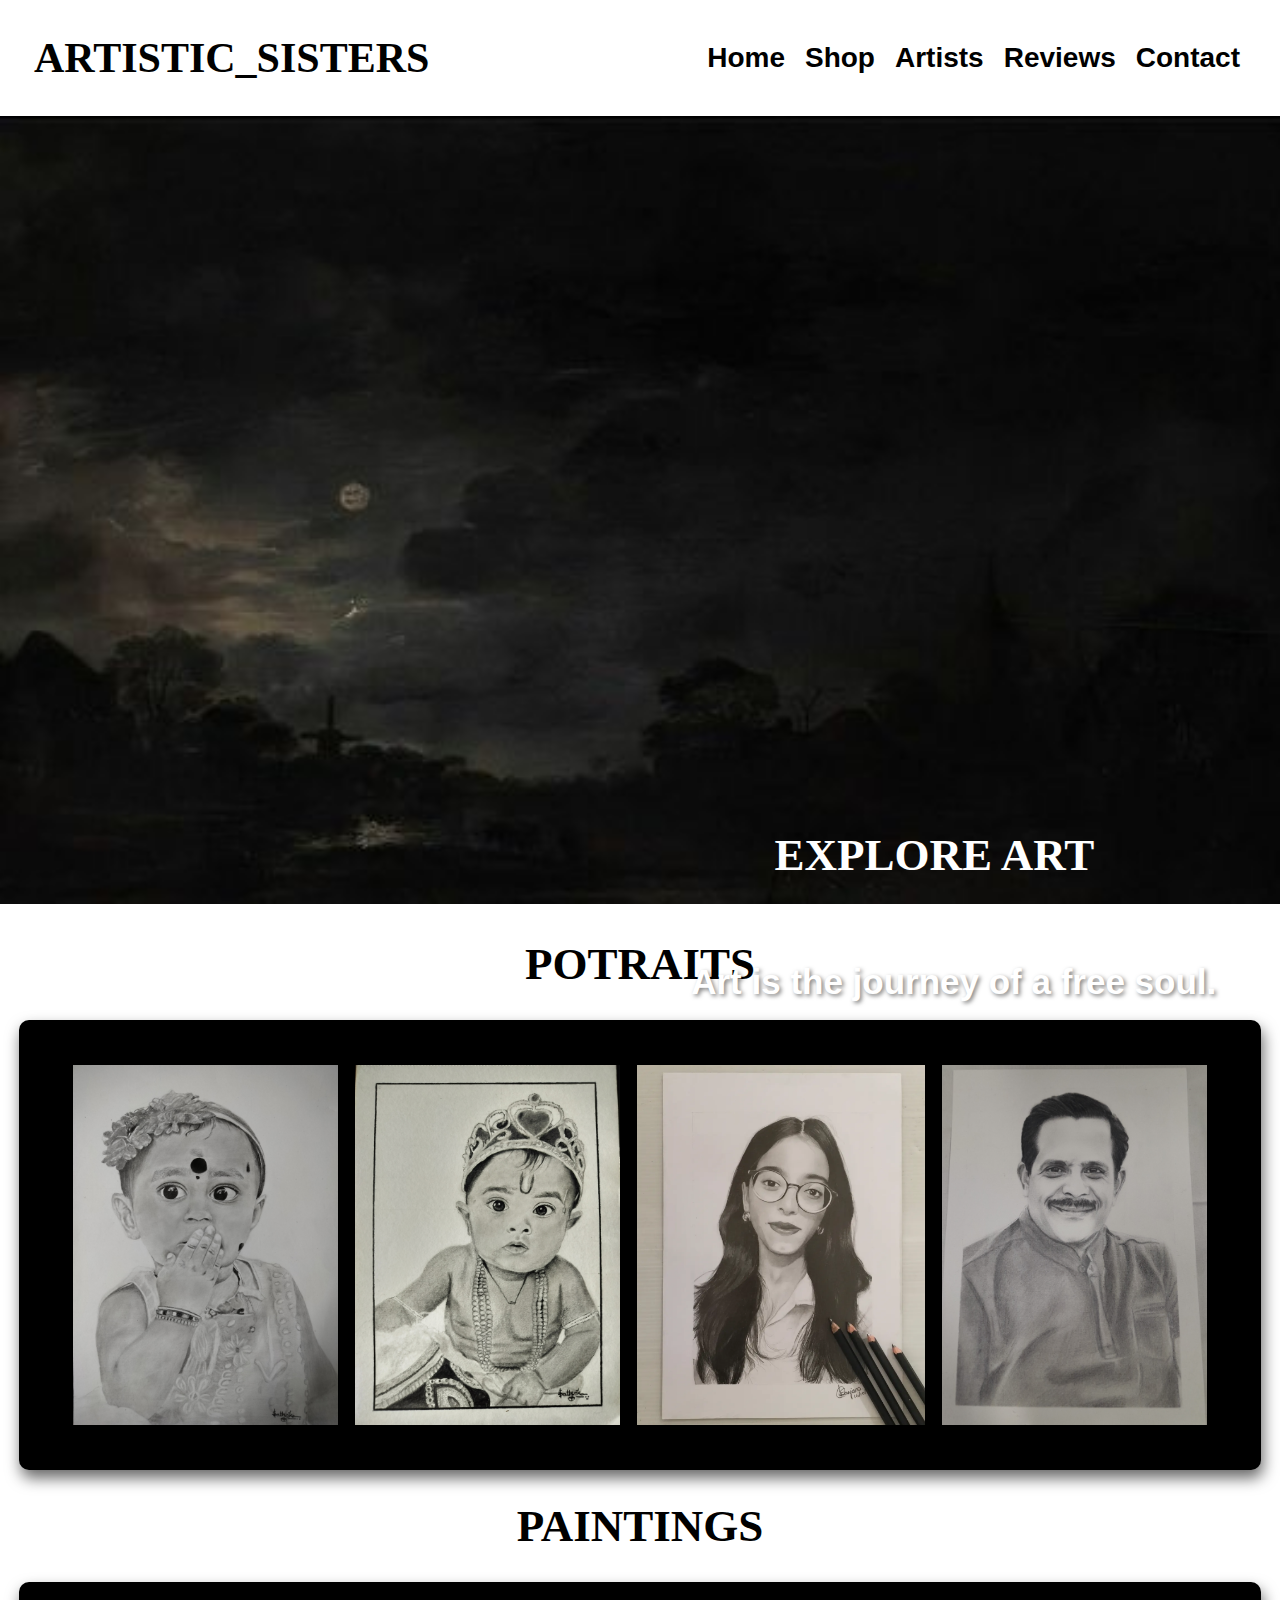
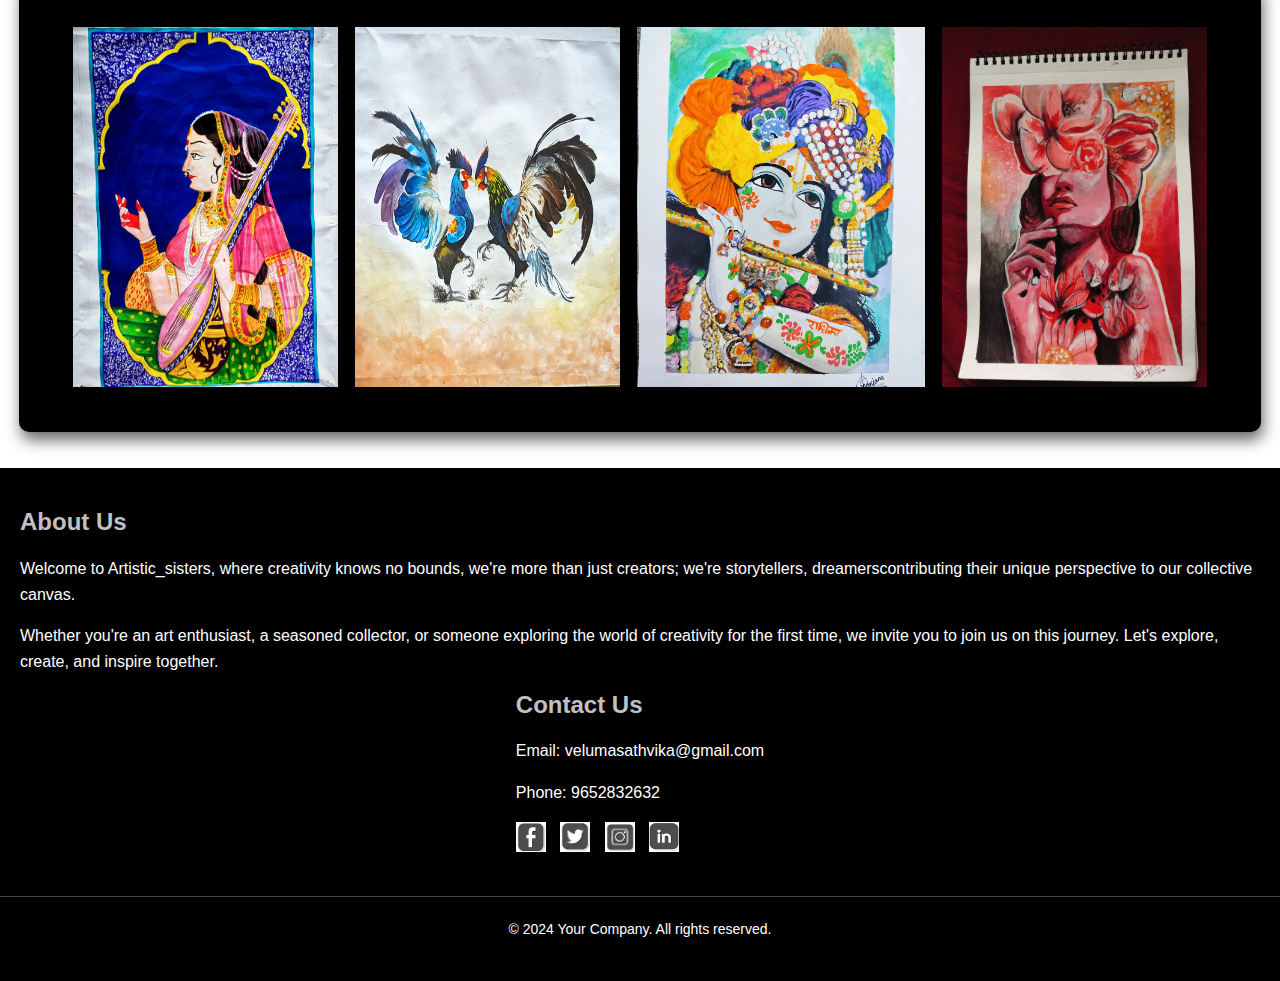
<file: index.html>
<!DOCTYPE html>
<html lang="en">

<head>
    <meta charset="UTF-8">
    <meta http-equiv="X-UA-Compatible" content="IE=edge">
    <meta name="viewport" content="width=device-width, initial-scale=1.0">
    <title>ARTIST</title>
    <link rel="stylesheet" href="styles.css">

</head>
<body>
    <div class="container">
        <div class="header">
            <div class="logo">
                <div>ARTISTIC_SISTERS</div>
            </div>
            <div class="Navitems">
                <a href="#">Home</a>
                <a href="shop.html">Shop</a>
                <a href="artists.html">Artists</a>
                <a href="review.html">Reviews</a>
                <a href="contact.html">Contact</a>
            </div>
        </div>
        <div class="image-container">
        <img style="width: 101%;" src="main.jpg">
        <div class="overlay-text">
                  <p class="top-txt">EXPLORE ART</p>
                  <p class="txt">Art is the journey of a free soul.</p>
                
            </div>
</div>        
             <h1 style="font-size: 45px; text-align: center; color: black; font-family: Times New Roman;">POTRAITS</h1>
        <div class="potraits">
              <img style= "width: 23%;" src= "kid3.jpg">
              <img style= "width: 23%;" src= "kid2.jpg"> 
              <img style= "width: 25%;" src= "kid4.jpg">
              <img style= "width: 23%;" src= "kid5.jpg">
</div>
             <h1 style="font-size: 45px; text-align: center; color: black; font-family: Times New Roman;">PAINTINGS</h1>
         <div class="pantings">
              <img style= "width: 23%;" src= "painting1.jpg">
              <img style= "width: 23%;" src= "painting2.jpg"> 
              <img style= "width: 25%;" src= "painting3.jpg">
              <img style= "width: 23%;" src= "painting4.jpg">
</div>
<br>
<br>
    <footer>
        <div class="footer-content">
            <div class="footer-section about">
                <h2>About Us</h2>
                <p>Welcome to Artistic_sisters, where creativity knows no bounds,  we're more than just creators; we're storytellers, dreamerscontributing their unique perspective to our collective canvas.</p>
                <p>Whether you're an art enthusiast, a seasoned collector, or someone exploring the world of creativity for the first time, we invite you to join us on this journey. Let's explore, create, and inspire together.</p>
            </div>
            <div class="footer-section contact">
                <h2>Contact Us</h2>
                <p>Email: velumasathvika@gmail.com</p>
                <p>Phone: 9652832632</p>
                <div class="socials">
                    <a href="https://www.facebook.com/"><img src="facebook.png" alt="Facebook"></a>
                    <a href="https://x.com/Sanjana_velma"><img src="twitter.png" alt="Twitter"></a>
                    <a href="https://www.instagram.com/_sanjana_velma_"><img src="insta.png" alt="Instagram"></a>
                    <a href="https://www.linkedin.com/in/-sanjanareddy-velma/"><img src="linkedin.png" alt="linkedin"></a>
                </div>
            </div>
        </div>
        <div class="footer-bottom">
            <p>&copy; 2024 Your Company. All rights reserved.</p>
        </div>
    </footer>
</body>
</html>
</file>
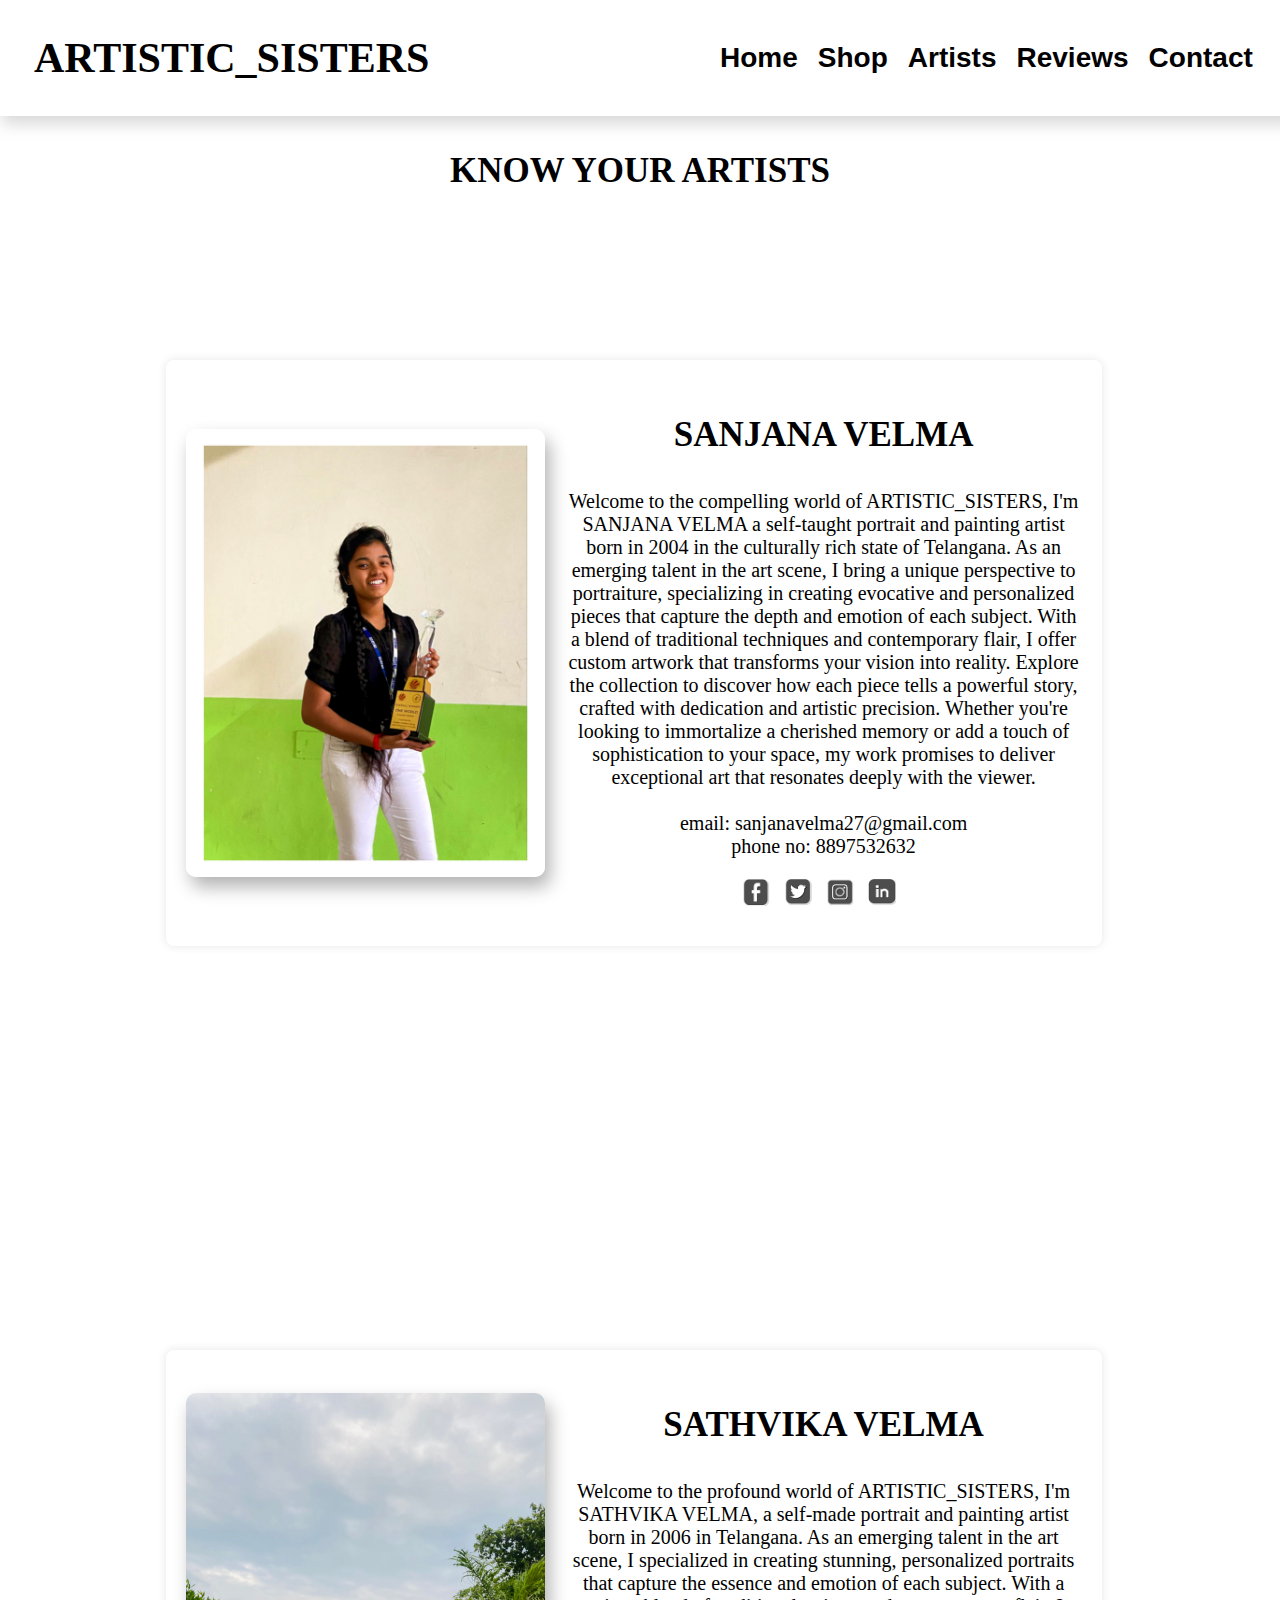
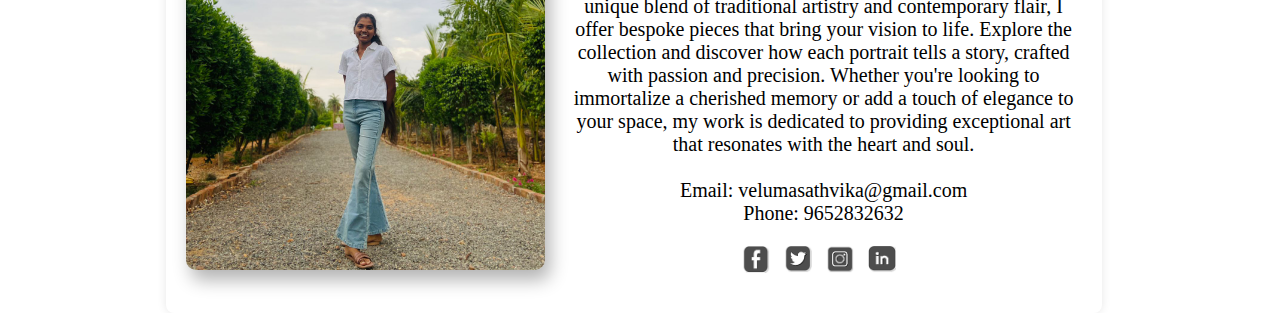
<file: artists.html>
<!DOCTYPE html>
<html lang="en">

<head>
    <meta charset="UTF-8">
    <meta http-equiv="X-UA-Compatible" content="IE=edge">
    <meta name="viewport" content="width=device-width, initial-scale=1.0">
    <title>ARTIST</title>
    <link rel="stylesheet" href="styles4.css">

</head>
<body>
    <div class="container">
        <div class="header">
            <div class="logo">
                <div>ARTISTIC_SISTERS</div>
            </div>
            <div class="Navitems">
                <a href="index.html">Home</a>
                <a href="shop.html">Shop</a>
                <a href="artists.html">Artists</a>
                <a href="review.html">Reviews</a>
                <a href="contact.html">Contact</a>
            </div>
        </div>
        <h3 style="font-size: 35px; text-align: center; color: black;">KNOW YOUR ARTISTS</h3>
        <div class="photo-container">
            <div class="photo-container1">
                <img src="artists2.jpg" alt="Descriptive Alt Text" class="styled-photo">
              <div class="photo-container2">
                <h3 style="font-size: 35px; text-align: center; color: black;">SANJANA VELMA</h3>
                <p style="font-size: 20px; color: black;">
Welcome to the compelling world of ARTISTIC_SISTERS, I'm SANJANA VELMA a self-taught portrait and painting artist born in 2004 in the culturally rich state of Telangana. As an emerging talent in the art scene, I bring a unique perspective to portraiture, specializing in creating evocative and personalized pieces that capture the depth and emotion of each subject. With a blend of traditional techniques and contemporary flair, I offer custom artwork that transforms your vision into reality. Explore the collection to discover how each piece tells a powerful story, crafted with dedication and artistic precision. Whether you're looking to immortalize a cherished memory or add a touch of sophistication to your space, my work promises to deliver exceptional art that resonates deeply with the viewer.<br><br>
email: sanjanavelma27@gmail.com 
<br>
phone no: 8897532632
                <div class="socials">
                    <a href="https://www.facebook.com/"><img src="facebook.png" alt="Facebook"></a>
                    <a href="https://x.com/Sanjana_velma"><img src="twitter.png" alt="Twitter"></a>
                    <a href="https://www.instagram.com/_sanjana_velma_"><img src="insta.png" alt="Instagram"></a>
                    <a href="https://www.linkedin.com/in/-sanjanareddy-velma/"><img src="linkedin.png" alt="linkedin"></a>
                </div>
</p> 
            </div>
            </div>
          <div class="photo-container3">
                <img src="artists1.jpg" alt="Descriptive Alt Text" class="styled-photo">
              <div class="photo-container4">
                <h3 style="font-size: 35px; text-align: center; color: black;">SATHVIKA VELMA</h3>
                <p style="font-size: 20px; color: black;">

Welcome to the profound world of ARTISTIC_SISTERS, I'm SATHVIKA VELMA, a self-made portrait and painting artist born in 2006 in Telangana. As an emerging talent in the art scene, I specialized in creating stunning, personalized portraits that capture the essence and emotion of each subject. With a unique blend of traditional artistry and contemporary flair, I offer bespoke pieces that bring your vision to life. Explore the collection and discover how each portrait tells a story, crafted with passion and precision. Whether you're looking to immortalize a cherished memory or add a touch of elegance to your space, my work is dedicated to providing exceptional art that resonates with the heart and soul.<br><br>Email: velumasathvika@gmail.com<br>
Phone: 9652832632
                <div class="socials">
                    <a href="https://www.facebook.com/"><img src="facebook.png" alt="Facebook"></a>
                    <a href="https://x.com/Sanjana_velma"><img src="twitter.png" alt="Twitter"></a>
                    <a href="https://www.instagram.com/_sanjana_velma_"><img src="insta.png" alt="Instagram"></a>
                    <a href="https://www.linkedin.com/in/-sanjanareddy-velma/"><img src="linkedin.png" alt="linkedin"></a>
                </div></p> 
            </div>
            </div>

</div>
</file>
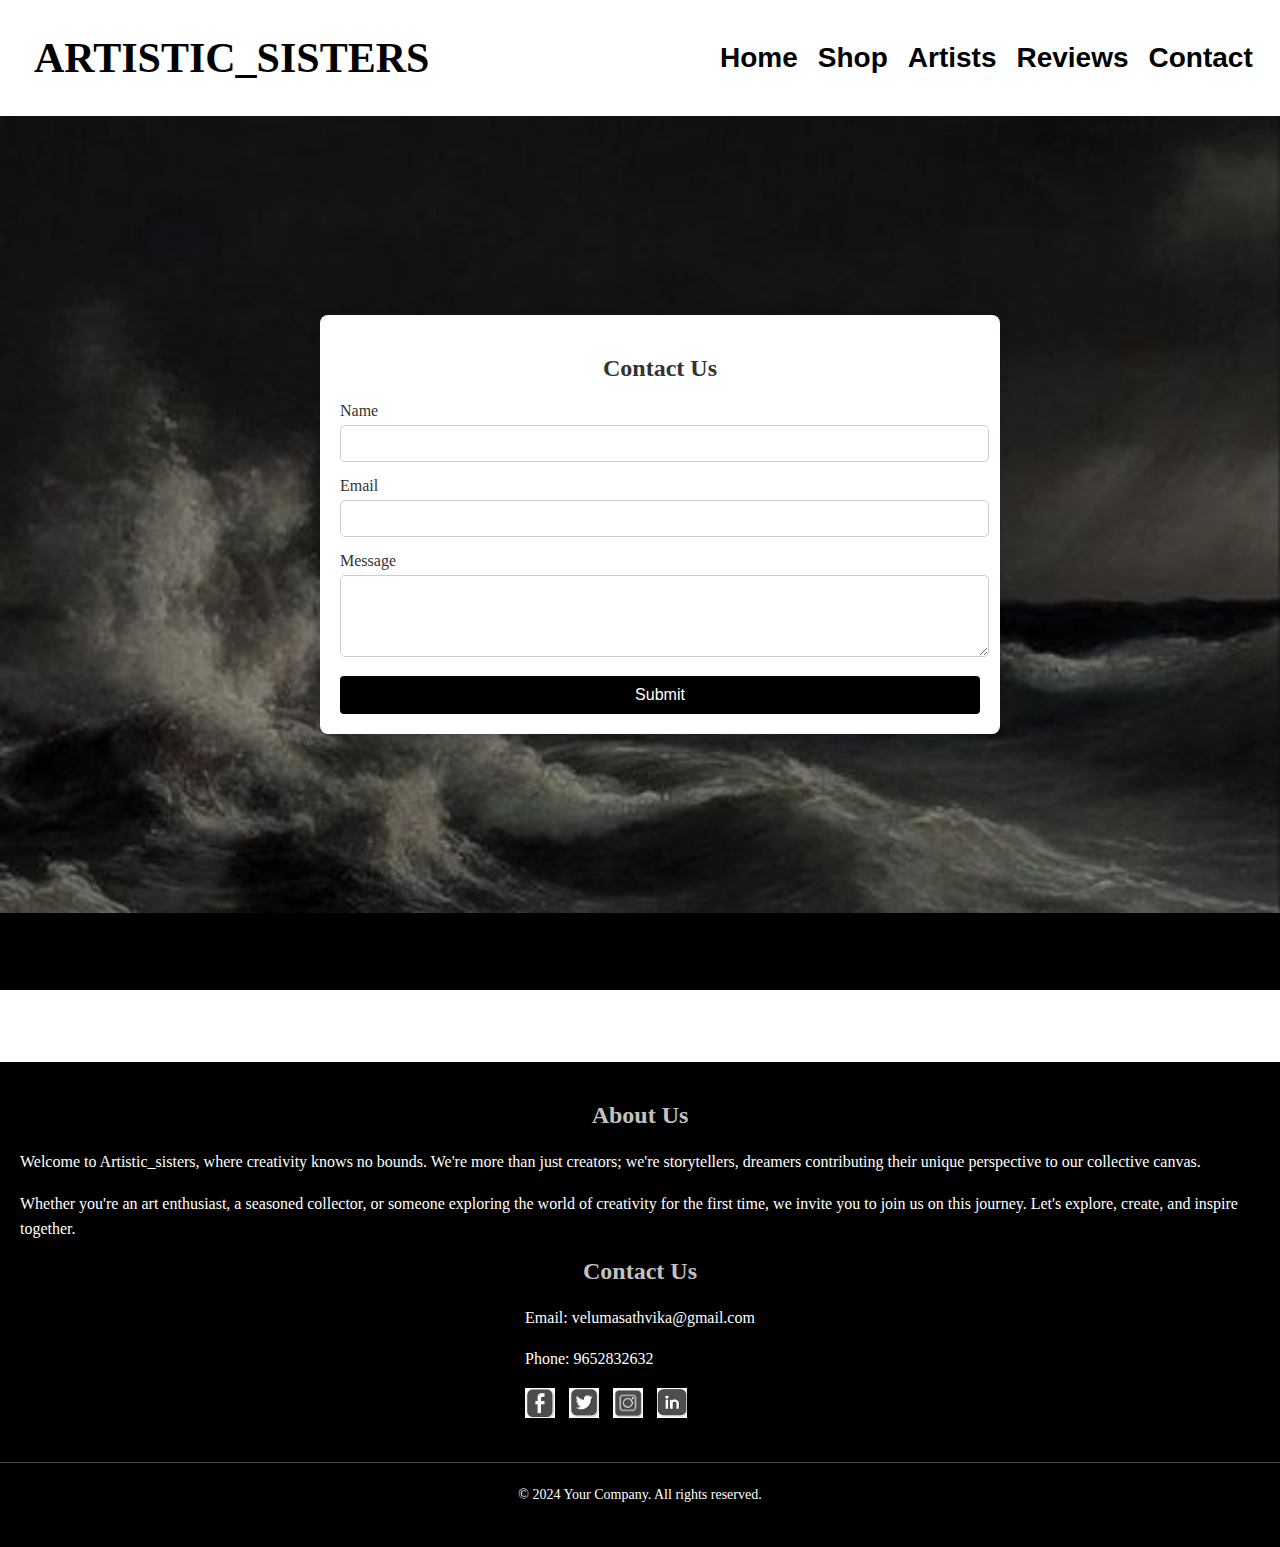
<file: contact.html>
<!DOCTYPE html>
<html lang="en">

<head>
    <meta charset="UTF-8">
    <meta http-equiv="X-UA-Compatible" content="IE=edge">
    <meta name="viewport" content="width=device-width, initial-scale=1.0">
    <title>ARTIST</title>
    <link rel="stylesheet" href="styles1.css">
</head>

<body>
    <div class="container">
        <div class="header">
            <div class="logo">
                <div>ARTISTIC_SISTERS</div>
            </div>
            <div class="dropdown"></div>
            <div class="Navitems">
                <a href="index.html">Home</a>
                <a href="shop.html">Shop</a>
                <a href="artists.html">Artists</a>
                <a href="review.html">Reviews</a>
                <a href="contact.html">Contact</a>
            </div>
        </div>
        <div class="image-container">
            <img style="width: 100%;" src="main2.jpg"></div>
        <div class="container2">
            <h2>Contact Us</h2>
            <form action="/submit-form" method="post">
                <div class="form-group">
                    <label for="name">Name</label>
                    <input type="text" id="name" name="name" required>
                </div>
                <div class="form-group">
                    <label for="email">Email</label>
                    <input type="email" id="email" name="email" required>
                </div>
                <div class="form-group">
                    <label for="message">Message</label>
                    <textarea id="message" name="message" rows="4" required></textarea>
                </div>
                <button type="submit">Submit</button>
            </form>
        </div>
    </div>

    <footer>
        <div class="footer-content">
            <div class="footer-section about">
                <h2>About Us</h2>
                <p>Welcome to Artistic_sisters, where creativity knows no bounds. We're more than just creators; we're storytellers, dreamers contributing their unique perspective to our collective canvas.</p>
                <p>Whether you're an art enthusiast, a seasoned collector, or someone exploring the world of creativity for the first time, we invite you to join us on this journey. Let's explore, create, and inspire together.</p>
            </div>
            <div class="footer-section contact">
                <h2>Contact Us</h2>
                <p>Email: velumasathvika@gmail.com</p>
                <p>Phone: 9652832632</p>
                <div class="socials">
                    <a href="https://www.facebook.com/"><img src="facebook.png" alt="Facebook"></a>
                    <a href="https://x.com/Sanjana_velma"><img src="twitter.png" alt="Twitter"></a>
                    <a href="https://www.instagram.com/_sanjana_velma_"><img src="insta.png" alt="Instagram"></a>
                    <a href="https://www.linkedin.com/in/-sanjanareddy-velma/"><img src="linkedin.png" alt="LinkedIn"></a>
                </div>
            </div>
        </div>
        <div class="footer-bottom">
            <p>&copy; 2024 Your Company. All rights reserved.</p>
        </div>
    </footer>
</body>

</html>
</file>
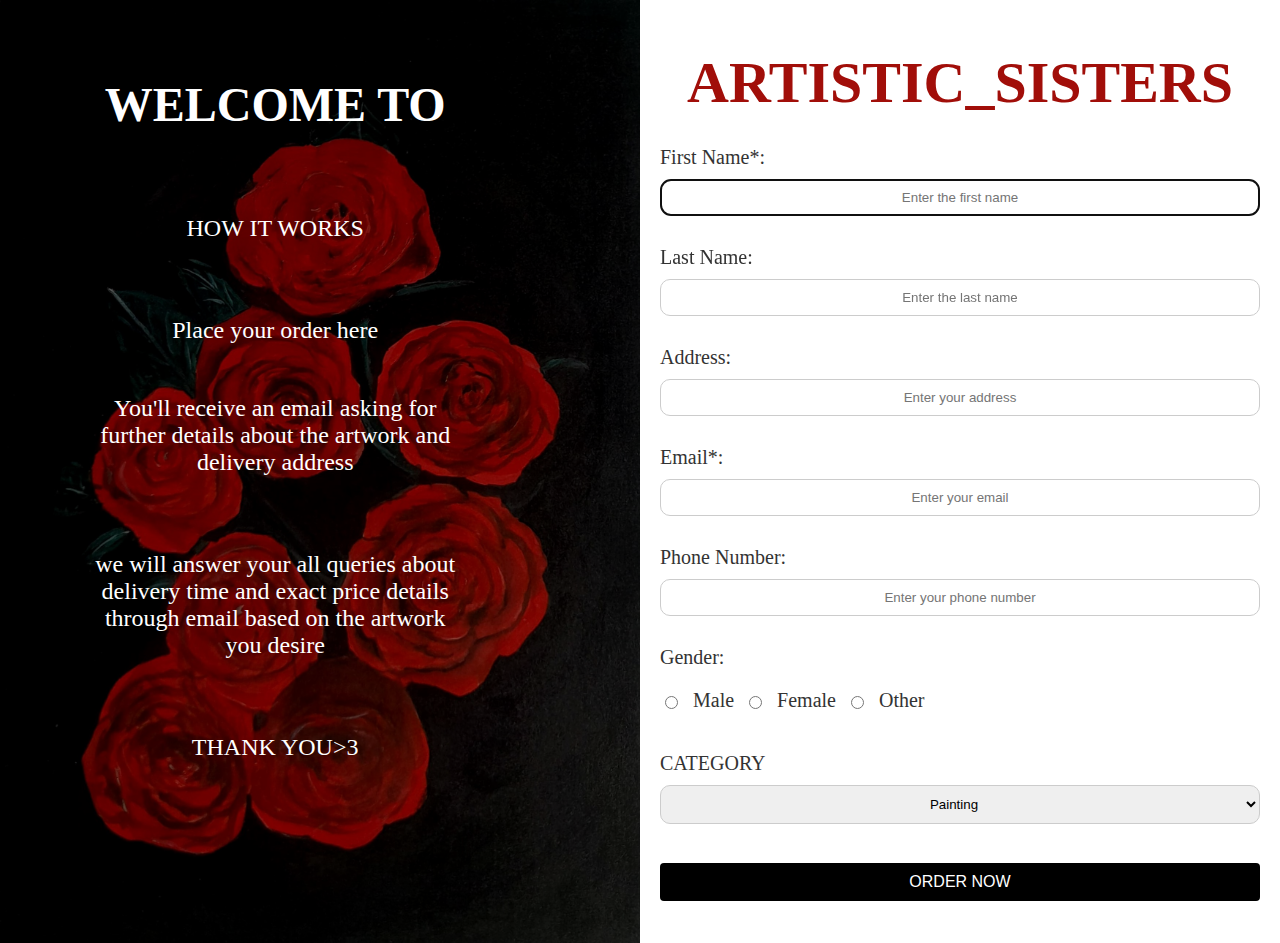
<file: order.html>
<!DOCTYPE html>
<html lang="en">

<head>
    <meta charset="UTF-8">
    <meta http-equiv="X-UA-Compatible" content="IE=edge">
    <meta name="viewport" content="width=device-width, initial-scale=1.0">
    <title>ARTIST</title>
    <link rel="stylesheet" href="styles1.css">
    <style>
        .home-button {
            font-size: 58px;
            font-weight: bold;
            margin-bottom: 20px;
            margin-top: 29px;
            color: #a10e09;
            text-align: center;
            text-decoration: none;
            font-family: "Times New Roman";
            transition: background-color 0.3s ease;
        }

        .home-button:hover {
            color: black;
        }
    </style>
</head>
<body>
      <div class="img-container">
        <div class="photo-container">
            <div class="photo-container1">
                <div class="image-wrapper">
                    <img src="order.jpg" alt="Descriptive Alt Text" class="styled-photo">
                    <div class="overlay">
                        <div class="text"><h1>WELCOME  TO</h1><br><p>HOW IT WORKS</p><br><p>Place your order here</p><br>You'll receive an email asking for further details about the artwork and delivery address</p><br><p>we will answer your all queries about delivery time and exact price details through email based on the artwork you desire</p><br><p>THANK YOU>3</p> </div>
                    </div>
                </div>
            </div>
            <div class="footer1" style="text-align: center;">
                <a href="index.html" class="home-button">ARTISTIC_SISTERS</a>
                <div class="search1">
                    <form>
                        <div class="form-group">
                            <label for="first-name">First Name*:</label>
                            <input type="text" id="first-name" name="first-name" required autofocus placeholder="Enter the first name" maxlength="30">
                        </div>
                        <div class="form-group">
                            <label for="last-name">Last Name:</label>
                            <input type="text" id="last-name" name="last-name" placeholder="Enter the last name">
                        </div>
                        <div class="form-group">
                            <label for="address">Address:</label>
                            <input type="text" id="address" name="address" placeholder="Enter your address">
                        </div>
                        <div class="form-group">
                            <label for="email">Email*:</label>
                            <input type="email" id="email" name="email" required placeholder="Enter your email">
                        </div>
                        <div class="form-group">
                            <label for="phone">Phone Number:</label>
                            <input type="tel" id="phone" name="phone" placeholder="Enter your phone number">
                        </div>
                        <div class="form-group">
                            <label>Gender:</label>
                            <div class="radio-group">
                                <input type="radio" id="male" name="gender" value="male">
                                <label for="male">Male</label>
                                <input type="radio" id="female" name="gender" value="female">
                                <label for="female">Female</label>
                                <input type="radio" id="other" name="gender" value="other">
                                <label for="other">Other</label>
                            </div>
                        </div>
                        <div class="form-group">
                            <label>CATEGORY</label>
                            <select name="category" id="category">
                                <option value="#">Painting</option>
                                <option value="#">Potrait</option>
                                <option value="#">Customized painting</option>
                                <option value="#">Customized gifts</option>
                                <option value="#">Design and patterns</option>
                                <option value="#">Digital art</option>
                            </select>
                        </div>
                        <button type="submit">ORDER NOW</button>
                    </form>
                </div>
            </div>
        </div>
      </div>  
</body>
</html>
</file>
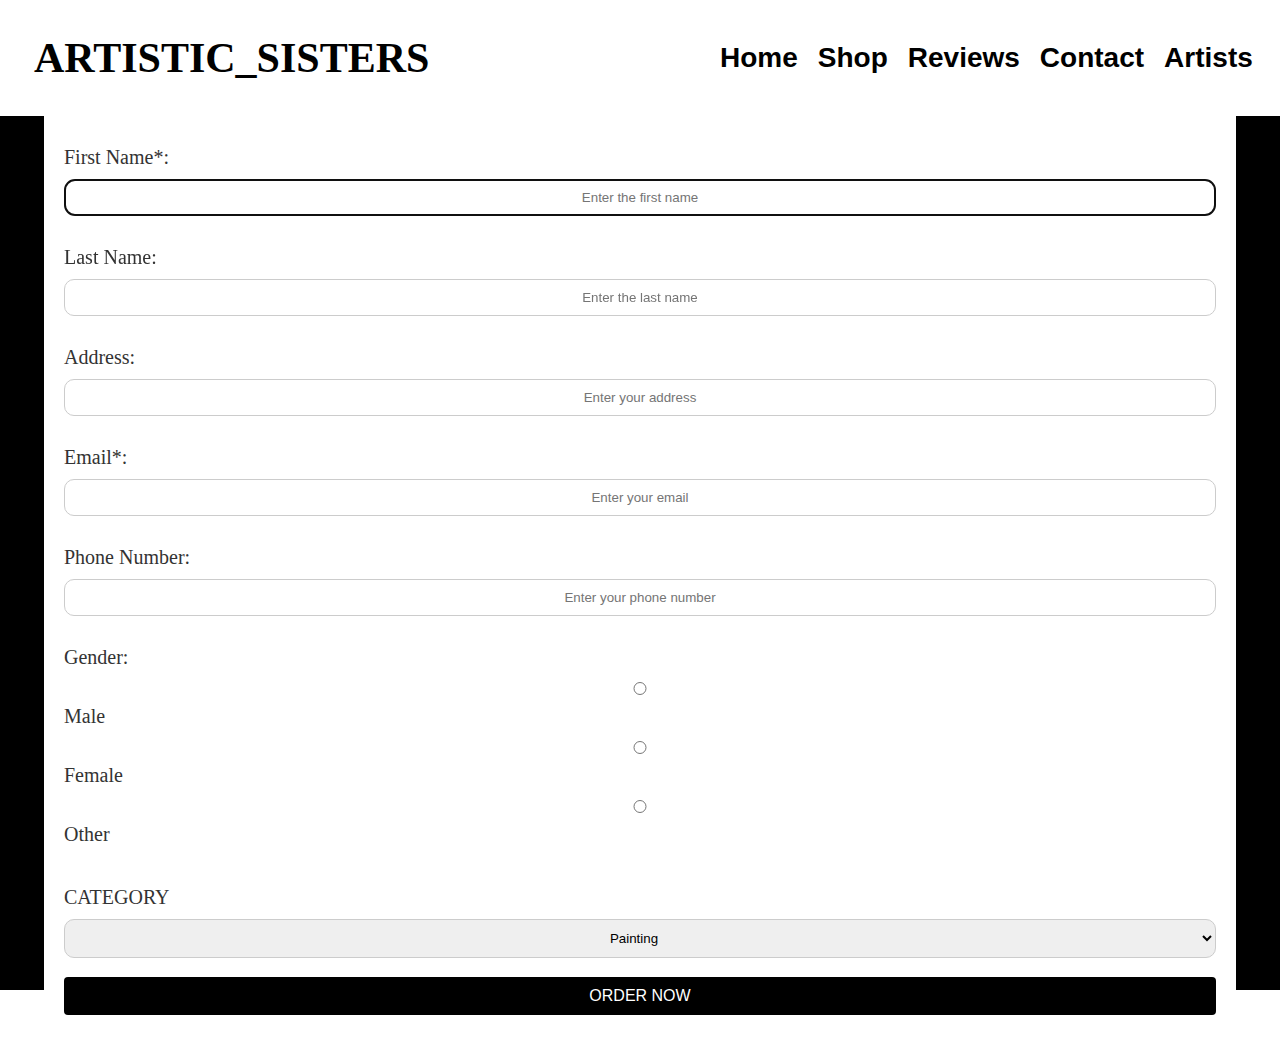
<file: register.html>
<!DOCTYPE html>
<html lang="en">

<head>
    <meta charset="UTF-8">
    <meta http-equiv="X-UA-Compatible" content="IE=edge">
    <meta name="viewport" content="width=device-width, initial-scale=1.0">
    <title>ARTIST</title>
    <link rel="stylesheet" href="styles1.css">

</head>
<body>
    <div class="container">
        <div class="header">
            <div class="logo">
                <div>ARTISTIC_SISTERS</div>
         

            </div>

            <div class="Navitems">
                <a href="index.html">Home</a>
                <a href="Shop.html">Shop</a>
                <a href="Review.html">Reviews</a>
                <a href="contact.html">Contact</a>
                <a href="artists.html">Artists</a>
            </div>
        </div>

        <div class="footer1">
          <div class="search1">
           <form>
            <div class="form-group">
                <label for="first-name">First Name*:</label>
                <input type="text" id="first-name" name="first-name" required autofocus placeholder="Enter the first name" maxlength="30">
            </div>
            <div class="form-group">
                <label for="last-name">Last Name:</label>
                <input type="text" id="last-name" name="last-name" placeholder="Enter the last name">
            </div>
            <div class="form-group">
                <label for="address">Address:</label>
                <input type="text" id="address" name="address" placeholder="Enter your address">
            </div>
            <div class="form-group">
                <label for="email">Email*:</label>
                <input type="email" id="email" name="email" required placeholder="Enter your email">
            </div>
            <div class="form-group">
                <label for="phone">Phone Number:</label>
                <input type="tel" id="phone" name="phone" placeholder="Enter your phone number">
            </div>
            <div class="form-group">
                <label>Gender:</label>
                <input type="radio" id="male" name="gender" value="male">
                <label for="male" style="display: inline;">Male</label>
                <input type="radio" id="female" name="gender" value="female">
                <label for="female" style="display: inline;">Female</label>
                <input type="radio" id="other" name="gender" value="Other">
                <label for="other" style="display: inline;">Other</label>

            </div>
            <div class="form-group">
              <label>CATEGORY</label>
               <select name="category" id="category">
                    <option value="#">Painting</option>
                    <option value="#">Potrait</option>
                    <option value="#">Customized painting</option>
                    <option value="#">Customized gifts</option>
                    <option value="#">Desgin and patters</option>
                    <option value="#">Digital art</option>
                </select>

            <button type="submit">ORDER NOW</button>
        </form>
       </div>
     </div>
</body>
</html>
</file>
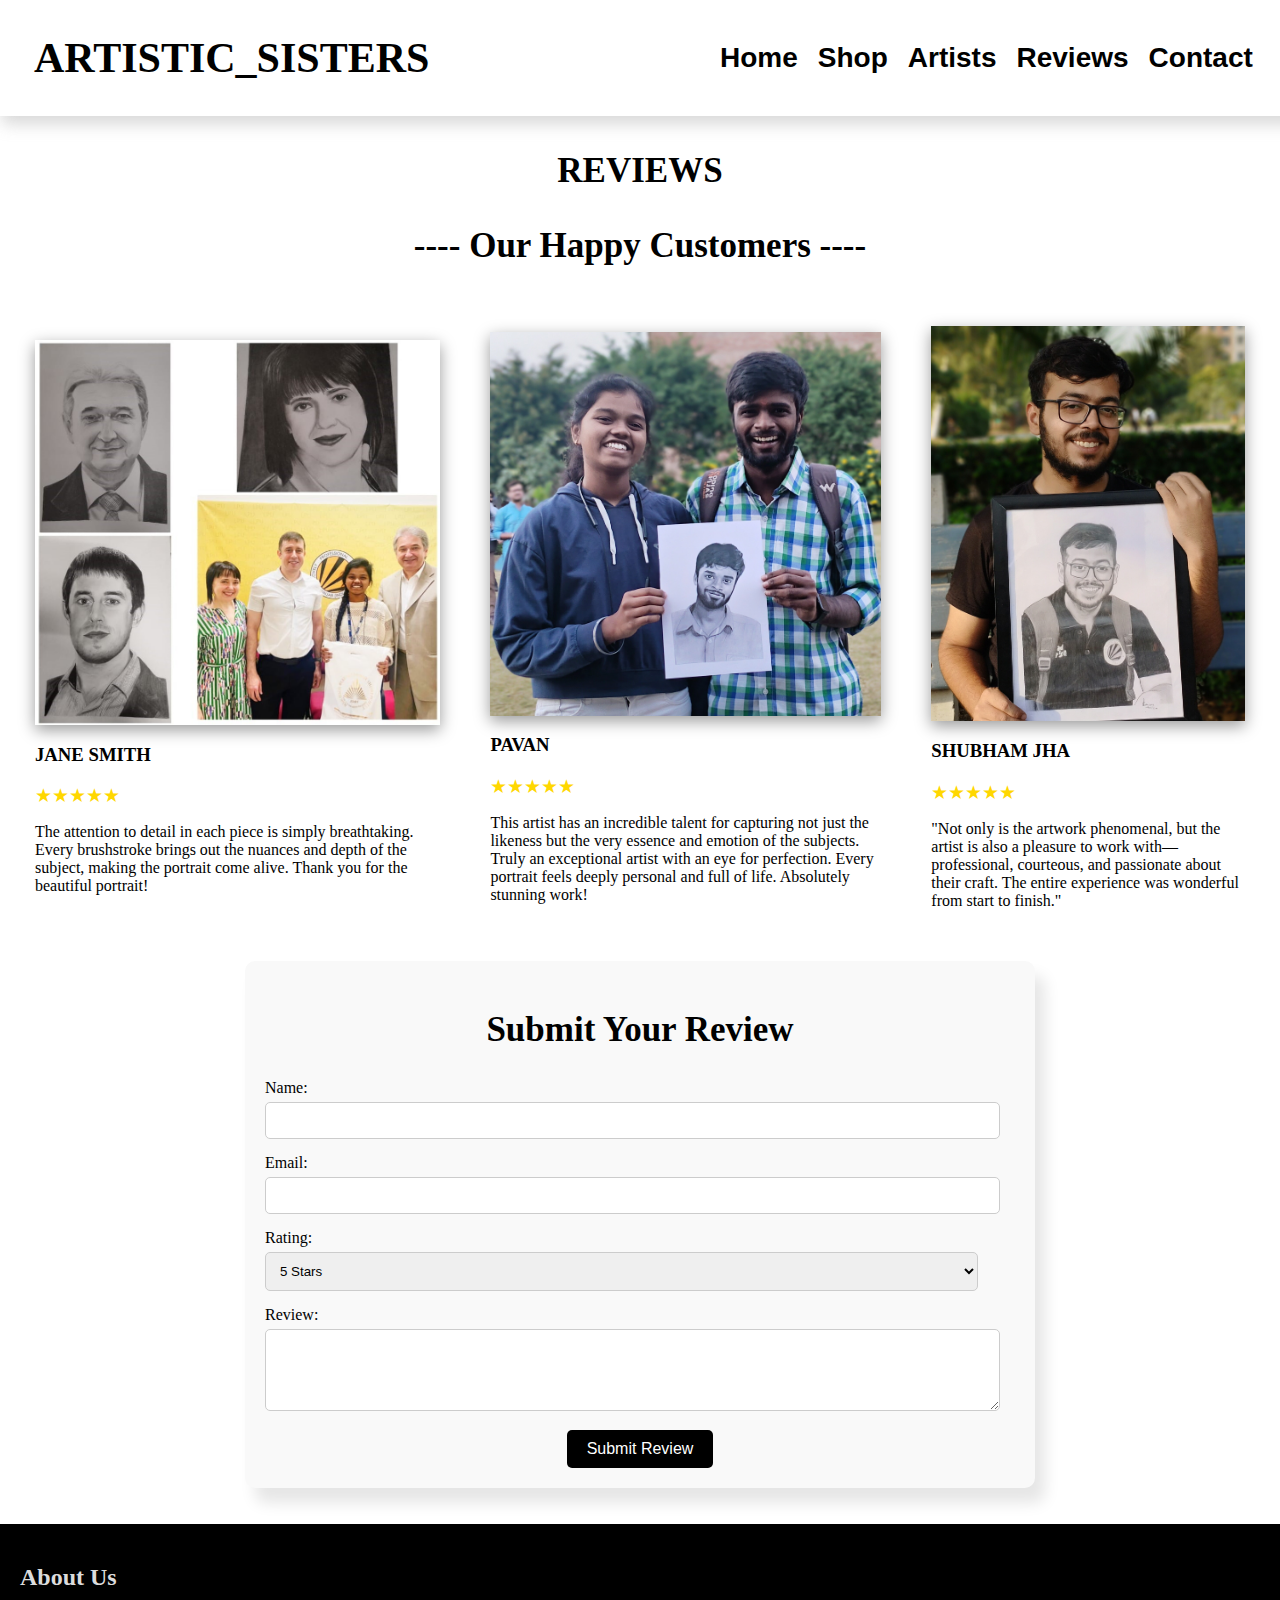
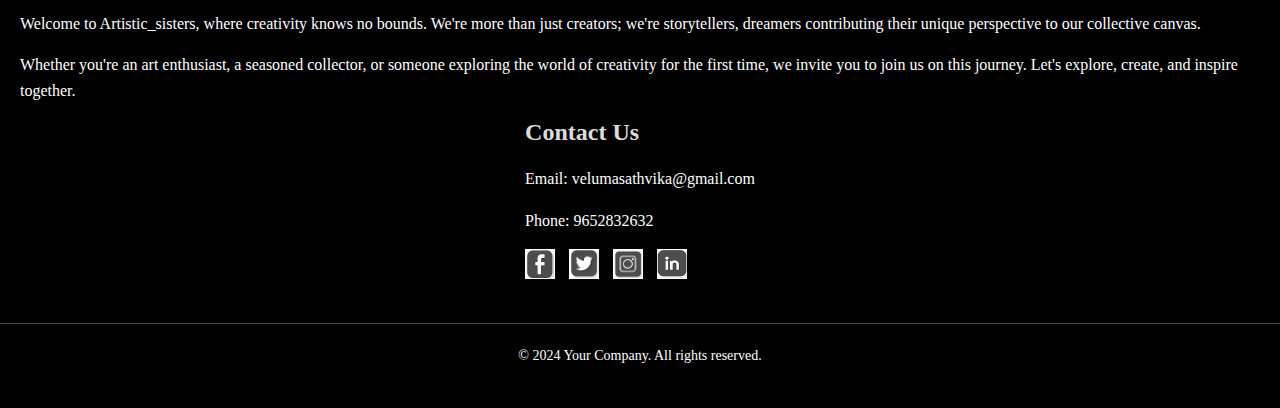
<file: review.html>
<!DOCTYPE html>
<html lang="en">

<head>
    <meta charset="UTF-8">
    <meta http-equiv="X-UA-Compatible" content="IE=edge">
    <meta name="viewport" content="width=device-width, initial-scale=1.0">
    <title>ARTIST</title>
    <link rel="stylesheet" href="styles3.css">
</head>

<body>
    <div class="container">
        <div class="header">
            <div class="logo">
                <div>ARTISTIC_SISTERS</div>
            </div>
            <div class="Navitems">
                <a href="index.html">Home</a>
                <a href="Shop.html">Shop</a>
                <a href="artists.html">Artists</a>
                <a href="review.html">Reviews</a>
                <a href="contact.html">Contact</a>
            </div>
        </div>

        <h3 style="font-size: 35px; text-align: center; color: black;">REVIEWS</h3>
        <h3 style="font-size: 35px; text-align: center; color: black;">---- Our Happy Customers ----</h3>

        <div class="photo-container">
            <div class="photo-container1">
                <img src="review4.jpg" alt="Descriptive Alt Text" class="styled-photo">
                <h3>JANE SMITH</h3>
                <div class="stars">
                    &#9733;&#9733;&#9733;&#9733;&#9733;
                </div>
                <p>The attention to detail in each piece is simply breathtaking. Every brushstroke brings out the nuances and depth of the subject, making the portrait come alive. Thank you for the beautiful portrait!</p>
            </div>
            <div class="photo-container2">
                <img src="review2.jpg" alt="Descriptive Alt Text" class="styled-photo">
                <h3>PAVAN</h3>
                <div class="stars">
                    &#9733;&#9733;&#9733;&#9733;&#9733;
                </div>
                <p>This artist has an incredible talent for capturing not just the likeness but the very essence and emotion of the subjects. Truly an exceptional artist with an eye for perfection. Every portrait feels deeply personal and full of life. Absolutely stunning work!</p>
            </div>
            <div class="photo-container3">
                <img src="review3.jpg" alt="Descriptive Alt Text" class="styled-photo">
                <h3>SHUBHAM JHA</h3>
                <div class="stars">
                    &#9733;&#9733;&#9733;&#9733;&#9733;
                </div>
                <p>"Not only is the artwork phenomenal, but the artist is also a pleasure to work with—professional, courteous, and passionate about their craft. The entire experience was wonderful from start to finish."</p>
            </div>
        </div>
    </div>
  

        <div class="review-form">
           <h2 style="font-size: 35px; text-align: center; color: black;">Submit Your Review</h2>
            <form action="submit-review.php" method="post">
                <div class="form-group">
                    <label for="name">Name:</label>
                    <input type="text" id="name" name="name" required>
                </div>
                <div class="form-group">
                    <label for="email">Email:</label>
                    <input type="email" id="email" name="email" required>
                </div>
                <div class="form-group">
                    <label for="rating">Rating:</label>
                    <select id="rating" name="rating" required>
                        <option value="5">5 Stars</option>
                        <option value="4">4 Stars</option>
                        <option value="3">3 Stars</option>
                        <option value="2">2 Stars</option>
                        <option value="1">1 Star</option>
                    </select>
                </div>
                <div class="form-group">
                    <label for="review">Review:</label>
                    <textarea id="review" name="review" rows="4" required></textarea>
                </div>
                <button type="submit">Submit Review</button>
            </form>
        </div>
    </div>
  
<br>
<br>
    
   <footer>   
       <div class="footer-content">
            <div class="footer-section about">
                <h2>About Us</h2>
                <p>Welcome to Artistic_sisters, where creativity knows no bounds. We're more than just creators; we're storytellers, dreamers contributing their unique perspective to our collective canvas.</p>
                <p>Whether you're an art enthusiast, a seasoned collector, or someone exploring the world of creativity for the first time, we invite you to join us on this journey. Let's explore, create, and inspire together.</p>
            </div>
            <div class="footer-section contact">
                <h2>Contact Us</h2>
                <p>Email: velumasathvika@gmail.com</p>
                <p>Phone: 9652832632</p>
                <div class="socials">
                    <a href="https://www.facebook.com/"><img src="facebook.png" alt="Facebook"></a>
                    <a href="https://x.com/Sanjana_velma"><img src="twitter.png" alt="Twitter"></a>
                    <a href="https://www.instagram.com/_sanjana_velma_"><img src="insta.png" alt="Instagram"></a>
                    <a href="https://www.linkedin.com/in/-sanjanareddy-velma/"><img src="linkedin.png" alt="LinkedIn"></a>
                </div>
            </div>
        </div>
        <div class="footer-bottom">
            <p>&copy; 2024 Your Company. All rights reserved.</p>
        </div>
    </footer>
</body>

</html>
</file>
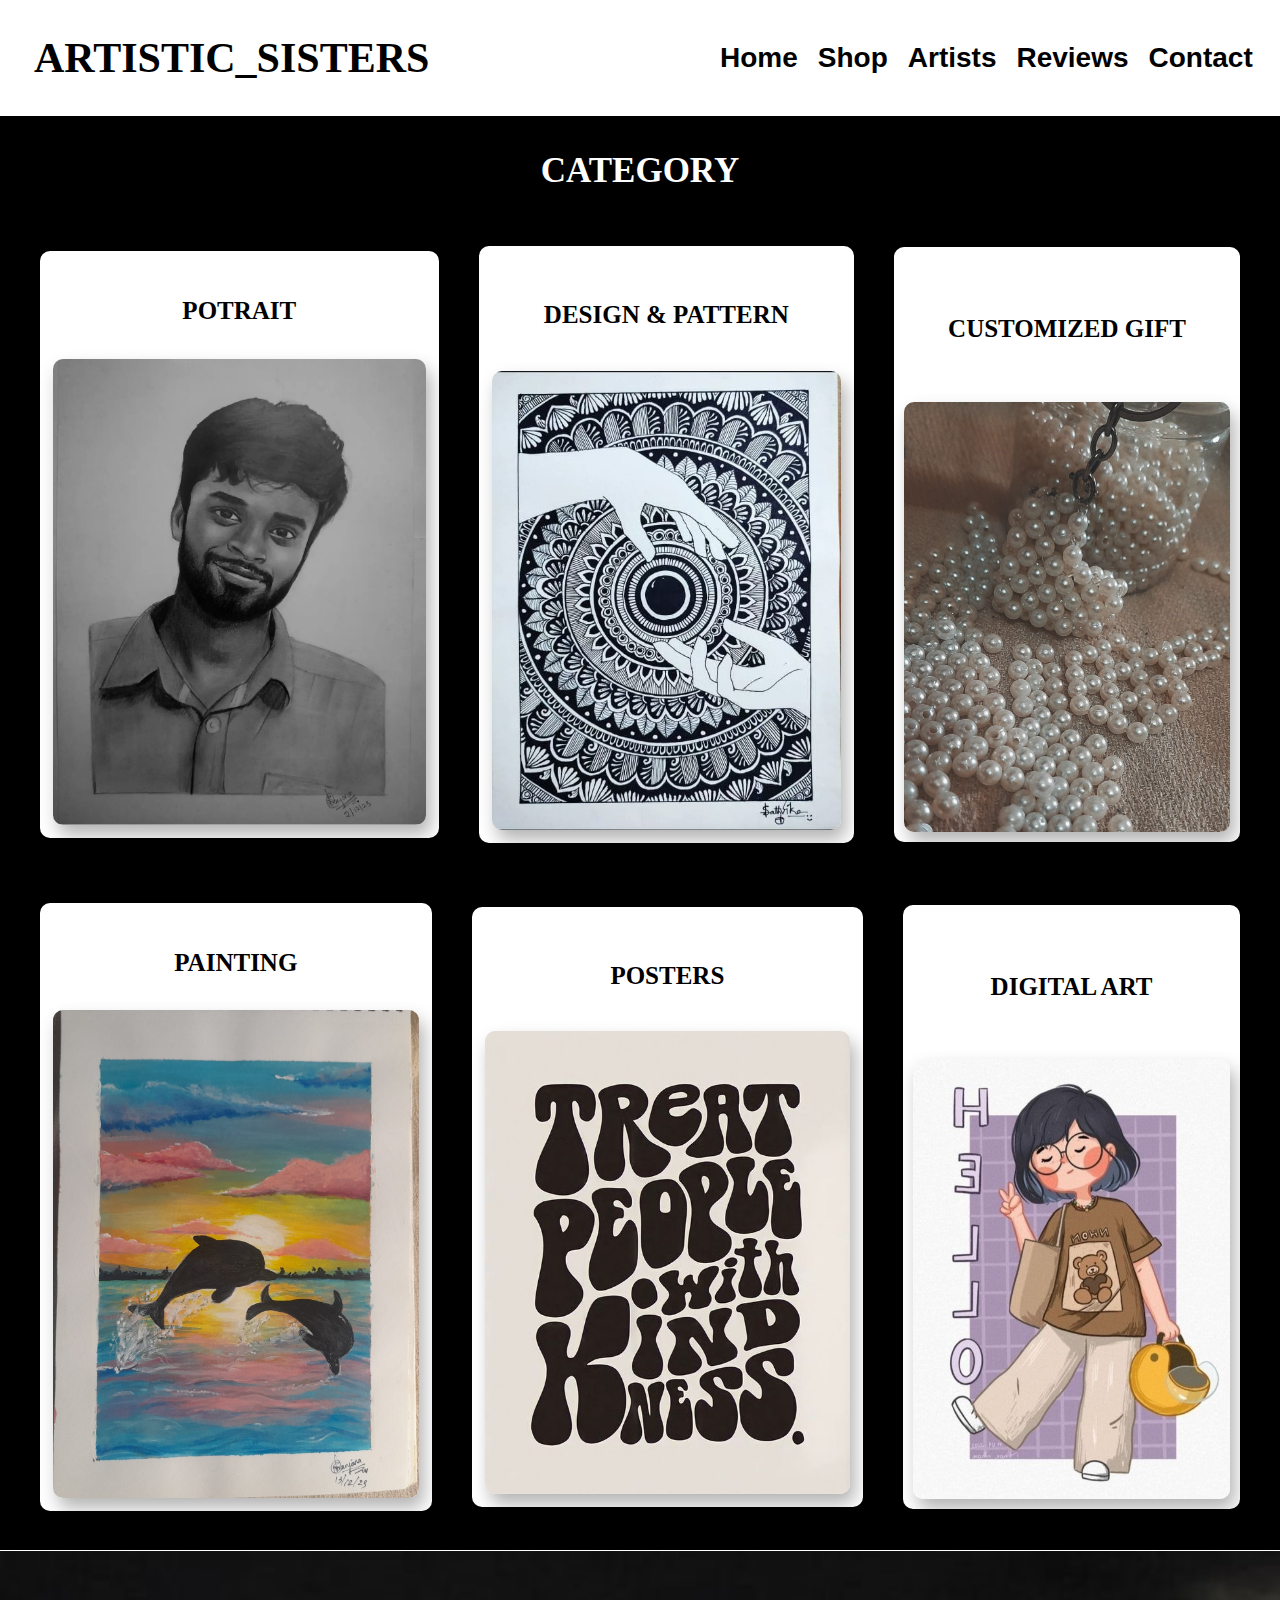
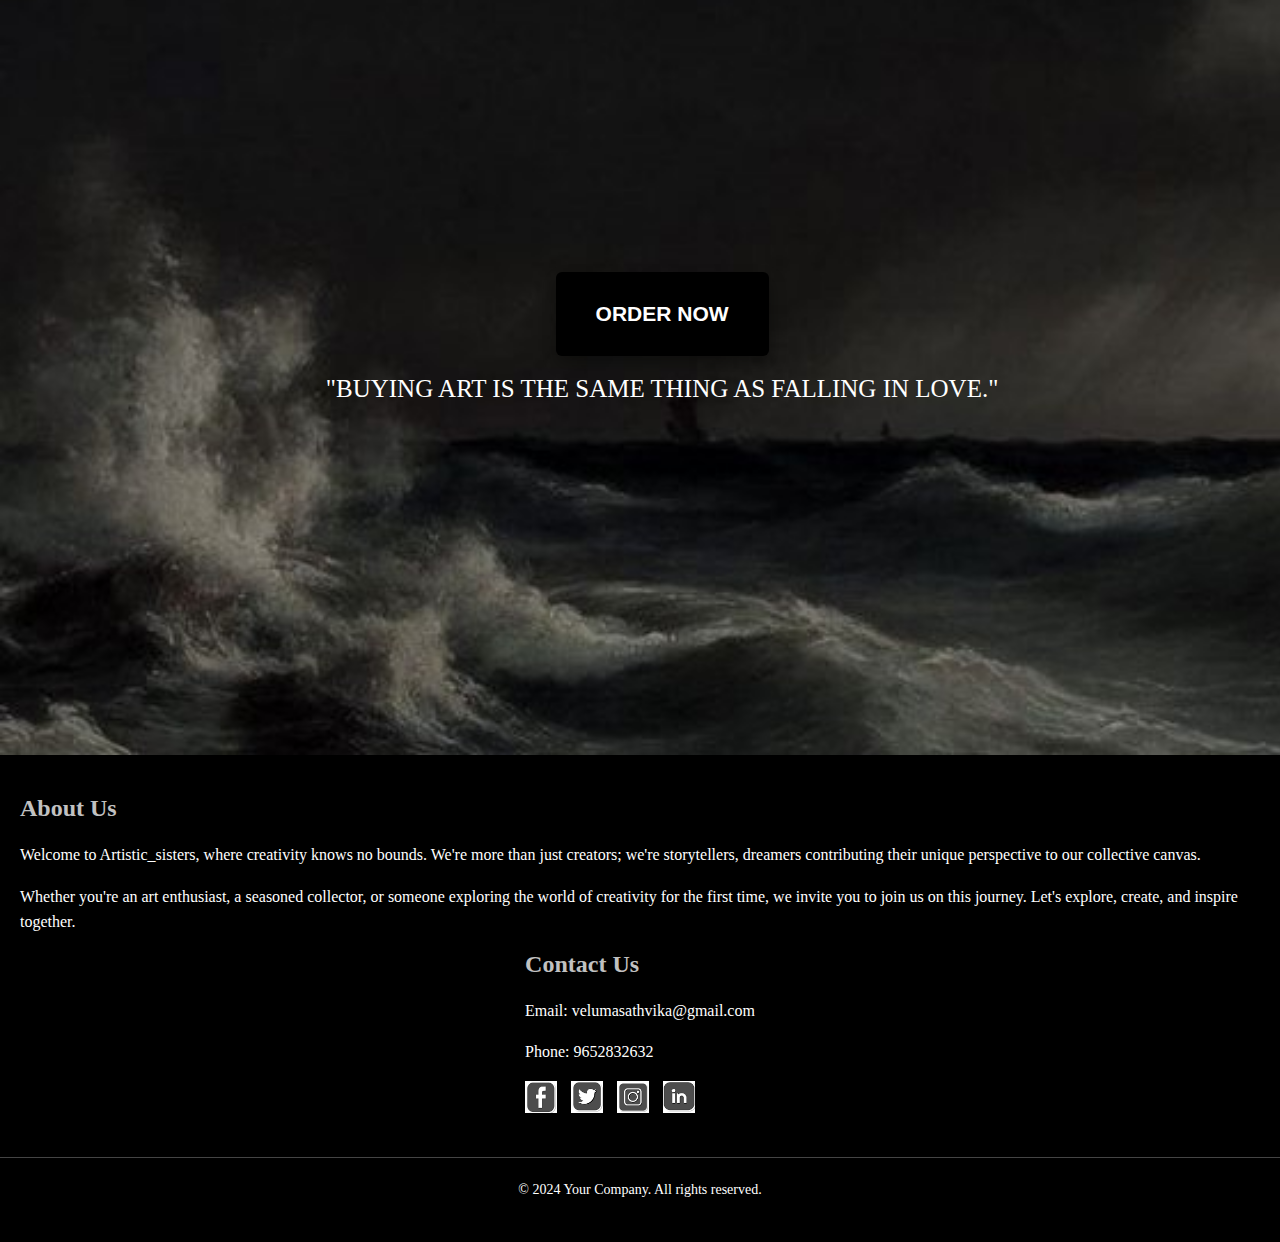
<file: shop.html>
<!DOCTYPE html>
<html lang="en">

<head>
    <meta charset="UTF-8">
    <meta http-equiv="X-UA-Compatible" content="IE=edge">
    <meta name="viewport" content="width=device-width, initial-scale=1.0">
    <title>ARTIST</title>
    <link rel="stylesheet" href="styles2.css">
</head>

<body>
    <div class="container">
        <div class="header">
            <div class="logo">
                <div>ARTISTIC_SISTERS</div>
            </div>
            <div class="dropdown"></div>
            <div class="Navitems">
                <a href="index.html">Home</a>
                <a href="Shop.html">Shop</a>
                <a href="artists.html">Artists</a>
                <a href="Review.html">Reviews</a>
                <a href="contact.html">Contact</a>
            </div>
        </div>

        <h3 style="font-size: 35px; text-align: center; color: white;">CATEGORY</h3>

        <div class="photo-container">
            <div class="photo-container1">
                <h4 style="font-size: 25px; text-align: center; color: black;">POTRAIT</h4>
                <div class="image-wrapper">
                    <img src="potrait.jpg" alt="Descriptive Alt Text" class="styled-photo">
                    <div class="overlay">
                        <div class="text">PRICE: 1000 + Delivery(min)</div>
                    </div>
                </div>
            </div>
            <div class="photo-container2">
                <h5 style="font-size: 25px; text-align: center; color: black;">DESIGN & PATTERN</h5>
                <div class="image-wrapper">
                    <img src="design.jpg" alt="Descriptive Alt Text" class="styled-photo">
                    <div class="overlay">
                        <div class="text">PRICE: 599 + Delivery(min)</div>
                    </div>
                </div>
            </div>
            <div class="photo-container3">
                <h6 style="font-size: 25px; text-align: center; color: black;">CUSTOMIZED GIFT</h6>
                <div class="image-wrapper">
                    <img src="gift.jpg" alt="Descriptive Alt Text" class="styled-photo">
                    <div class="overlay">
                        <div class="text">PRICE: 799 + Delivery(min)</div>
                    </div>
                </div>
            </div>
        </div>

        <div class="photos-container">
            <div class="photos-container1">
                <h4 style="font-size: 25px; text-align: center; color: black;">PAINTING</h4>
                <div class="image-wrapper">
                    <img src="shop1.jpg" alt="Descriptive Alt Text" class="styled-photo">
                    <div class="overlay">
                        <div class="text">PRICE: 1000 + Delivery(min)</div>
                    </div>
                </div>
            </div>
            <div class="photos-container2">
                <h5 style="font-size: 25px; text-align: center; color: black;">POSTERS</h5>
                <div class="image-wrapper">
                    <img src="shop2.jpg" alt="Descriptive Alt Text" class="styled-photo">
                    <div class="overlay">
                        <div class="text">PRICE: 699 + Delivery(min)</div>
                    </div>
                </div>
            </div>
            <div class="photos-container3">
                <h6 style="font-size: 25px; text-align: center; color: black;">DIGITAL ART</h6>
                <div class="image-wrapper">
                    <img src="shop3.jpg" alt="Descriptive Alt Text" class="styled-photo">
                    <div class="overlay">
                        <div class="text">PRICE: 999 + Delivery(min)</div>
                    </div>
                </div>
            </div>
        </div>
        <div class="image-container">
            <img style="width: 101%;" src="main2.jpg">
            <div class="overlay-text">
                <a href="order.html"><button type="button" class="order-button">ORDER NOW</button></a>
                <p class="txt">"BUYING ART IS THE SAME THING AS FALLING IN LOVE."</p>
            </div>
        </div>

        <footer>
            <div class="footer-content">
                <div class="footer-section about">
                    <h2>About Us</h2>
                    <p>Welcome to Artistic_sisters, where creativity knows no bounds. We're more than just creators; we're storytellers, dreamers contributing their unique perspective to our collective canvas.</p>
                    <p>Whether you're an art enthusiast, a seasoned collector, or someone exploring the world of creativity for the first time, we invite you to join us on this journey. Let's explore, create, and inspire together.</p>
                </div>
                <div class="footer-section contact">
                    <h2>Contact Us</h2>
                    <p>Email: velumasathvika@gmail.com</p>
                    <p>Phone: 9652832632</p>
                    <div class="socials">
                        <a href="https://www.facebook.com/"><img src="facebook.png" alt="Facebook"></a>
                        <a href="https://x.com/Sanjana_velma"><img src="twitter.png" alt="Twitter"></a>
                        <a href="https://www.instagram.com/_sanjana_velma_"><img src="insta.png" alt="Instagram"></a>
                        <a href="https://www.linkedin.com/in/-sanjanareddy-velma/"><img src="linkedin.png" alt="LinkedIn"></a>
                    </div>
                </div>
            </div>
            <div class="footer-bottom">
                <p>&copy; 2024 Your Company. All rights reserved.</p>
            </div>
        </footer>
    </div>
</body>

</html>
</file>
<file: styles.css>
body{
    padding: 0px;
    margin: 0px;
}

.header{
    display: flex;
    flex-direction: row;
    justify-content: space-between;
    padding: 20px 20px;
    color: black;
    font-weight: bold;
}
.header .logo div{
    font-size: 42px;
    margin: 0px;
    font-family: Times New Roman;


}
.header .Navitems{
    display: flex;
    flex-direction: row;
    align-items: right;
}
.header .Navitems a{
    text-decoration: none;
    color: black;
    font-size: 28px;
    margin-left: 20px;
    font-family: 'Lucida Sans', 'Lucida Sans Regular', 'Lucida Grande', 'Lucida Sans Unicode', Geneva, Verdana, sans-serif;
}
.header .Navitems a:hover{
    font-size: 32px;
}

.header .logo{
    display: flex;
    flex-direction: row;
    justify-content: left;
    align-items: center;
}
.header .Navitems{
    display: flex;
    flex-direction: row;
    justify-content: right;
    align-items: center;
    margin-right: 10px;
}

.header{
    padding: 34px;
    display: flex;
    flex-direction: row;
    width: 95%;
    background-color: white;

}
body {
    font-family: Arial, sans-serif;
}

.overlay-text .top-txt {
    position: absolute;
    font-family: Times New Roman;
    top: 90%;
    left: 73%;
    transform: translate(-50%, -50%);
    color: white;
    font-size: 45px;
    font-weight: bold;
}
.overlay-text .txt {
    position: absolute;
    top: 103%;
    left: 54%;
    align-items: center;
    color: white;
    font-size: 35px;
    font-weight: bold;
    text-shadow: 2px 2px 4px rgba(0, 0, 0, 0.5);
}

.potraits {
    padding: 45px;
    display: flex;
    flex-direction: row;
    justify-content: space-around;
    width: 90%; 
    border-radius: 10px;
    background-color: black;
    box-shadow: 2px 8px 15px rgba(0, 0, 0, 0.6);
    margin: 0 auto;
}
.pantings{
    padding: 45px;
    display: flex;
    flex-direction: row;
    justify-content: space-around;
    width: 90%; 
    border-radius: 10px;
    background-color: black;
    box-shadow: 2px 8px 15px rgba(0, 0, 0, 0.6);
    margin: 0 auto;
}


footer {
    background: black;
    color: #fff;
    padding: 20px 0;

}

.footer-content {
    display: flex;
    justify-content: space-around;
    padding: 20px;
    flex-wrap: wrap;
}

.footer-section h2 {
    margin-top: 0;
    color: #C1C1C1;
}

.footer-section p {
    line-height: 1.6;
}

.footer-section .socials a {
    display: inline-block;
    margin-right: 10px;
}

.footer-section .socials a img {
    width: 30px;
    height: 30px;
    transition: transform 0.2s;
}

.footer-section .socials a img:hover {
    transform: scale(1.2);
}

.footer-bottom {
    text-align: center;
    padding: 10px;
    border-top: 1px solid #444;
    margin-top: 20px;
    font-size: 14px;
}
</file>
<file: styles4.css>
body {
    padding: 0px;
    margin: 0px;
}

.header{
    display: flex;
    flex-direction: row;
    justify-content: space-between;
    padding: 20px 20px;
    color: black;
    font-weight: bold;
}
.header .logo div{
    font-size: 42px;
    margin: 0px;
    font-family: Times New Roman;


}
.header .Navitems{
    display: flex;
    flex-direction: row;
    align-items: right;
}
.header .Navitems a{
    text-decoration: none;
    color: black;
    font-size: 28px;
    margin-left: 20px;
    font-family: 'Lucida Sans', 'Lucida Sans Regular', 'Lucida Grande', 'Lucida Sans Unicode', Geneva, Verdana, sans-serif;
}
.header .Navitems a:hover{
    font-size: 32px;
}

.header .logo{
    display: flex;
    flex-direction: row;
    justify-content: left;
    align-items: center;
}
.header .Navitems{
    display: flex;
    flex-direction: row;
    justify-content: right;
    align-items: center;
    margin-right: 10px;
}

.header{
    padding: 34px;
    display: flex;
    flex-direction: row;
    width: 96%;
    background-color: white;
    box-shadow: 2px 8px 15px rgba(170, 170, 170, 0.464);
    border-radius: 0px;
    box-shadow: 2px 8px 15px rgba(170, 170, 170, 0.464);
}
.photo-container {
    display: flex;
    margin: 20px;
    align-items: center;
}

.photo-container1 {
    position: absolute;
    flex-direction: row;
    top: 40%;
    left: 13%;
    align-items: center;
    width: 70%;
    padding: 20px;
    background-color: #fff;
    box-shadow: 0 0 10px rgba(0, 0, 0, 0.1);
    border-radius: 8px;
       }
.styled-photo {
    display: block;
    align-items: left;
    width: 40%;
    height: auto;
    border-radius: 10px;
    box-shadow: 5px 10px 18px rgba(0, 0, 0.1, 0.3);
}
.photo-container1 {
    display: flex;
    flex-direction: row;
    align-items: center;
    text-align: center;
}

.content {
    display: flex;
    align-items: flex-start;
    margin-top: 20px;
}

.styled-photo {
    margin-right: 20px;
    max-width: 50%;
    height: auto;
}

.content p {
    max-width: 50%;
}
.photo-container3 {
    position: absolute;
    flex-direction: row;
    top: 150%;
    left: 13%;
    align-items: center;
    width: 70%;
    padding: 20px;
    background-color: #fff;
    box-shadow: 0 0 10px rgba(0, 0, 0, 0.1);
    border-radius: 8px;
       }
.styled-photo {
    display: block;
    align-items: left;
    width: 40%;
    height: auto;
    border-radius: 10px;
    box-shadow: 5px 10px 18px rgba(0, 0, 0.1, 0.3);
}
.photo-container3 {
    display: flex;
    flex-direction: row;
    align-items: center;
    text-align: center;
}

.content {
    display: flex;
    align-items: flex-start;
    margin-top: 20px;
}

.styled-photo {
    margin-right: 20px;
    max-width: 50%;
    height: auto;
}

.content p {
    max-width: 50%;
}

.socials a {
    display: inline-block;
    margin-right: 10px;
}

.socials a img {
    width: 28px;
    height: 28px;
    transition: transform 0.2s;
}

.socials a img:hover {
    transform: scale(1.2);
}
</file>
<file: styles1.css>
body{
    padding: 0px;
    margin: 0px;
}

.container{

   background-color: black;
   background-size:100% 100%;
    height: 990px;
    top: 0px;
       
}
.header{
    display: flex;
    flex-direction: row;
    justify-content: space-between;
    padding: 20px 20px;
    color: black;
    font-weight: bold;
}
.header .logo div{
    font-size: 42px;
    margin: 0px;
    font-family: Times New Roman;


}
.header .Navitems{
    display: flex;
    flex-direction: row;
    align-items: right;
}
.header .Navitems a{
    text-decoration: none;
    color: black;
    font-size: 28px;
    margin-left: 20px;
    font-family: 'Lucida Sans', 'Lucida Sans Regular', 'Lucida Grande', 'Lucida Sans Unicode', Geneva, Verdana, sans-serif;
}
.header .Navitems a:hover{
    font-size: 32px;
}

.header .logo{
    display: flex;
    flex-direction: row;
    justify-content: left;
    align-items: center;
}
.header .Navitems{
    display: flex;
    flex-direction: row;
    justify-content: right;
    align-items: center;
    margin-right: 10px;
}

.header{
    padding: 34px;
    display: flex;
    flex-direction: row;
    width: 96%;
    background-color: white;

}
.image-container{
    display: flex;
    flex-direction: row;
    justify-content: right;
}

.footer1 {
    margin: 0 auto;
    width: 90%;
    padding: 20px;
    background-color: #fff;
    display: flex;
    flex-direction: column;
}

.footer1 .form-group {
    margin-bottom: 20px;
    width: 100%;
    display: flex;
    flex-direction: column;
}

.footer1 label {
    margin-bottom: 10px;
    margin-top: 10px;
    font-size: 20px;
    color: #333;
    text-align: left;
}

.footer1 input[type="text"], 
.footer1 input[type="email"], 
.footer1 input[type="tel"],
.footer1 select {
    width: 100%;
    padding: 10px;
    border: 1px solid #ccc;
    border-radius: 10px;
    box-sizing: border-box;
    text-align: center;
}
.footer1 .radio-group {
    display: flex;
    flex-direction: row;
    align-items: center;
    gap: 10px;
}


.footer1 input[type="radio"] {
    margin-right: 5px;
}

.footer1 button {
    width: 100%;
    padding: 10px;
    background-color: #000;
    color: #fff;
    border: none;
    border-radius: 4px;
    cursor: pointer;
    font-size: 16px;
    margin-top: 19px;
    transition: background-color 0.3s;
}

.footer1 button:hover {
    background-color: #b80f0a;
}
.photo-container {
    display: flex;
    flex-direction: row;
}

.photo-container1 {
    width: 96%;
    border-radius: 5px;
}
.styled-photo {
    display: block;
    align-items: center;
    width: 100%;
    height: auto;
}
.image-wrapper {
    position: relative;
    width: 100%;
}

.overlay {
    position: absolute;
    top: 0;
    bottom: 0;
    left: 0;
    right: 0;
    height: 100%;
    width: 100%;
    opacity: 1;
    transition: .5s ease;
    background-color: rgba(0, 0, 0, 0.4);
}


.text {
    color: white;
    font-size: 24px;
    position: absolute;
    top: 44%;
    left: 43%;
    transform: translate(-50%, -50%);
    text-align: center;
}
.container2 {
    position: absolute;
    top: 35%;
    left: 25%;
    align-items: center;
    width: 98%;
    max-width: 640px;
    padding: 20px;
    background-color: #fff;
    box-shadow: 0 0 10px rgba(0, 0, 0, 0.1);
    border-radius: 8px;
       }
h2 {
    text-align: center;
    color: #333;
  }
form .form-group {
    margin-bottom: 15px;
}

form label {
    display: block;
    margin-bottom: 5px;
    font-size: 16px;
    color: #333;
}

.container2 .form-group input,
.container2 .form-group select,
.container2 .form-group textarea {
    width: 98%;
    padding: 10px;
    border: 1px solid #ccc;
    border-radius: 5px;
}

form textarea {
    resize: vertical;
}

form button {
    width: 100%;
    padding: 10px;
    background-color: black;
    color: #fff;
    border: none;
    border-radius: 4px;
    cursor: pointer;
    font-size: 16px;
}

form button:hover {
    background-color: #0056b3;
}
footer {
    background: black;
    color: #fff;
    padding: 20px 0;
    position: absolute;
    top: 118%;
}

.footer-content {
    display: flex;
    justify-content: space-around;
    padding: 20px;
    flex-wrap: wrap;
}

.footer-section h2 {
    margin-top: 0;
    color: #C1C1C1;
}

.footer-section p {
    line-height: 1.6;
}

.footer-section .socials a {
    display: inline-block;
    margin-right: 10px;
}

.footer-section .socials a img {
    width: 30px;
    height: 30px;
    transition: transform 0.3s;
}

.footer-section .socials a img:hover {
    transform: scale(1.2);
}

.footer-bottom {
    text-align: center;
    padding: 10px;
    border-top: 1px solid #444;
    margin-top: 20px;
    font-size: 14px;
}
</file>
<file: styles3.css>
body {
    padding: 0px;
    margin: 0px;
}

.header{
    display: flex;
    flex-direction: row;
    justify-content: space-between;
    padding: 20px 20px;
    color: black;
    font-weight: bold;
}
.header .logo div{
    font-size: 42px;
    margin: 0px;
    font-family: Times New Roman;


}
.header .Navitems{
    display: flex;
    flex-direction: row;
    align-items: right;
}
.header .Navitems a{
    text-decoration: none;
    color: black;
    font-size: 28px;
    margin-left: 20px;
    font-family: 'Lucida Sans', 'Lucida Sans Regular', 'Lucida Grande', 'Lucida Sans Unicode', Geneva, Verdana, sans-serif;
}
.header .Navitems a:hover{
    font-size: 32px;
}

.header .logo{
    display: flex;
    flex-direction: row;
    justify-content: left;
    align-items: center;
}
.header .Navitems{
    display: flex;
    flex-direction: row;
    justify-content: right;
    align-items: center;
    margin-right: 10px;
}

.header{
    padding: 34px;
    display: flex;
    flex-direction: row;
    width: 96%;
    background-color: white;
    box-shadow: 2px 8px 15px rgba(170, 170, 170, 0.464);
    border-radius: 0px;
    box-shadow: 2px 8px 15px rgba(170, 170, 170, 0.464);
}
.photo-container {
    display: flex;
    flex-direction: row;
    margin: 10px;
    align-items: center;
}

.photo-container1,
.photo-container2,
.photo-container3 {
    padding: 15px;
    background-color: #fff;
    margin: 10px;
}

.photo-container1 {
    width: 84%;
}

.photo-container2 {
    width: 81%;
}

.photo-container3 {
    width: 65%;
}

.styled-photo {
    display: block;
    align-items: center;
    width: 100%;
    height: auto;
    box-shadow: 0 5px 15px rgba(0, 0, 0, 0.4);
}

.stars {
    color: #FFD700; /* Gold color for stars */
    font-size: 1.2em;
}
.review-form {
    max-width: 750px;
    margin: 0 auto;
    padding: 20px;
    background-color: #F9F9F9;
    border-radius: 10px;
    box-shadow: 10px 15px 15px rgba(0.1, 0.1, 0.1, 0.1);
}

.review-form .form-group {
    margin-bottom: 15px;
}

.review-form .form-group label {
    display: block;
    margin-bottom: 5px;
}

.review-form .form-group input,
.review-form .form-group select,
.review-form .form-group textarea {
    width: 95%;
    padding: 10px;
    border: 1px solid #ccc;
    border-radius: 5px;
}

.review-form .form-group.button-group {
    text-align: center;
}

.review-form button {
    padding: 10px 20px;
    border: none;
    border-radius: 5px;
    background-color: black;
    color: white;
    font-size: 16px;
    cursor: pointer;
    margin: 0 auto; /* Centering the button */
    display: block; /* Ensuring it behaves like a block element */
}

.review-form button:hover {
   background-color: #0056b3;
}

footer {
    background: black;
    color: #fff;
    padding: 20px 0;

}

.footer-content {
    display: flex;
    justify-content: space-around;
    padding: 20px;
    flex-wrap: wrap;
}

.footer-section h2 {
    margin-top: 0;
    color: #DCDCDC;
}

.footer-section p {
    line-height: 1.6;
}

.footer-section .socials a {
    display: inline-block;
    margin-right: 10px;
}

.footer-section .socials a img {
    width: 30px;
    height: 30px;
    transition: transform 0.2s;
}

.footer-section .socials a img:hover {
    transform: scale(1.2);
}

.footer-bottom {
    text-align: center;
    padding: 10px;
    border-top: 1px solid #444;
    margin-top: 20px;
    font-size: 14px;
}
</file>
<file: styles2.css>
body {
    padding: 0px;
    margin: 0px;
}

.header {
    display: flex;
    flex-direction: row;
    justify-content: space-between;
    padding: 20px 20px;
    color: black;
    font-weight: bold;
}

.header .logo div {
    font-size: 42px;
    margin: 0px;
    font-family: Times New Roman;
}

.header .Navitems {
    display: flex;
    flex-direction: row;
    align-items: right;
}

.header .Navitems a {
    text-decoration: none;
    color: black;
    font-size: 28px;
    margin-left: 20px;
    font-family: 'Lucida Sans', 'Lucida Sans Regular', 'Lucida Grande', 'Lucida Sans Unicode', Geneva, Verdana, sans-serif;
}

.header .Navitems a:hover {
    font-size: 32px;
}

.header .logo {
    display: flex;
    flex-direction: row;
    justify-content: left;
    align-items: center;
}

.header .Navitems {
    display: flex;
    flex-direction: row;
    justify-content: right;
    align-items: center;
    margin-right: 10px;
}

.header {
    padding: 34px;
    display: flex;
    flex-direction: row;
    width: 96%;
    background-color: white;
}

.container {
    background-color: black;
    background-size: 100% 100%;
    height: 1550px;
    top: 0px;
}


.photo-container {
    display: flex;
    flex-direction: row;
    margin: 20px;
    align-items: center;
}

.photo-container1 {
    width: 32%;
    padding: 13px;
    background-color: #fff;
    border-radius: 10px;
    margin: 20px;
}

.photo-container2 {
    width: 30%;
    padding: 13px;
    background-color: #fff;
    border-radius: 10px;
    margin: 20px;
}

.photo-container3 {
    width: 28%;
    padding: 10px;
    background-color: #fff;
    border-radius: 10px;
    margin: 20px;
}

.styled-photo {
    display: block;
    align-items: center;
    width: 100%;
    height: auto;
    border-radius: 10px;
    box-shadow: 5px 10px 18px rgba(0, 0, 0.1, 0.3);
}
.photos-container {
    display: flex;
    flex-direction: row;
    margin: 20px;
    align-items: center;
}

.photos-container1 {
    width: 30%;
    padding: 13px;
    background-color: #fff;
    border-radius: 10px;
    margin: 20px;
}

.photos-container2 {
    width: 30%;
    padding: 13px;
    background-color: #fff;
    border-radius: 10px;
    margin: 20px;
}

.photos-container3 {
    width: 26%;
    padding: 10px;
    background-color: #fff;
    border-radius: 10px;
    margin: 20px;
}

.styled-photo {
    display: block;
    align-items: center;
    width: 100%;
    height: auto;
    border-radius: 10px;
    box-shadow: 5px 10px 18px rgba(0, 0, 0.1, 0.3);
}

/* Footer Styles */
footer {
    background: black;
    color: #fff;
    padding: 20px 0;
}

.footer-content {
    display: flex;
    justify-content: space-around;
    padding: 20px;
    flex-wrap: wrap;
}

.footer-section h2 {
    margin-top: 0;
    color: #C1C1C1;
}

.footer-section p {
    line-height: 1.6;
}

.footer-section .socials a {
    display: inline-block;
    margin-right: 10px;
}

.footer-section .socials a img {
    width: 32px;
    height: 32px;
    transition: transform 0.2s;
}

.footer-section .socials a img:hover {
    transform: scale(1.2);
}

.footer-bottom {
    text-align: center;
    padding: 10px;
    border-top: 1px solid #444;
    margin-top: 20px;
    font-size: 14px;
}
.image-container {
    position: relative;
    width: 100%;
    max-width: 101%;
}

.image-container img {
    width: 100%;
    height: auto;
    display: block;
}

.overlay-text {
    position: absolute;
    top: 40%;
    right: 22%;
    text-align: center;
    color: white;
}

.overlay-text .order-button {
    border: 0;
    border-radius: 6px;
    font-size: 21px;
    padding: 30px 40px;
    color: white;
    font-weight: bold;
    background-color: black;
    box-shadow: 2px 8px 15px rgba(0, 0, 0, 0.3);
    margin-bottom: 15px;
}

.overlay-text .order-button:hover {
    cursor: pointer;
    transform: scale(1.1);
    background-color: #333;
}

.overlay-text .txt {
    font-size: 25px;
    line-height: 1.4;
    color: white;
    margin: 0;
}
.image-wrapper {
    position: relative;
    width: 100%;
}

.overlay {
    position: absolute;
    top: 0;
    bottom: 0;
    left: 0;
    right: 0;
    height: 100%;
    width: 100%;
    opacity: 0;
    transition: .5s ease;
    background-color: rgba(0, 0, 0, 0.8);
}

.image-wrapper:hover .overlay {
    opacity: 1;
}

.text {
    color: white;
    font-size: 25px;
    position: absolute;
    top: 50%;
    left: 50%;
    transform: translate(-50%, -50%);
    text-align: center;
}
</file>
